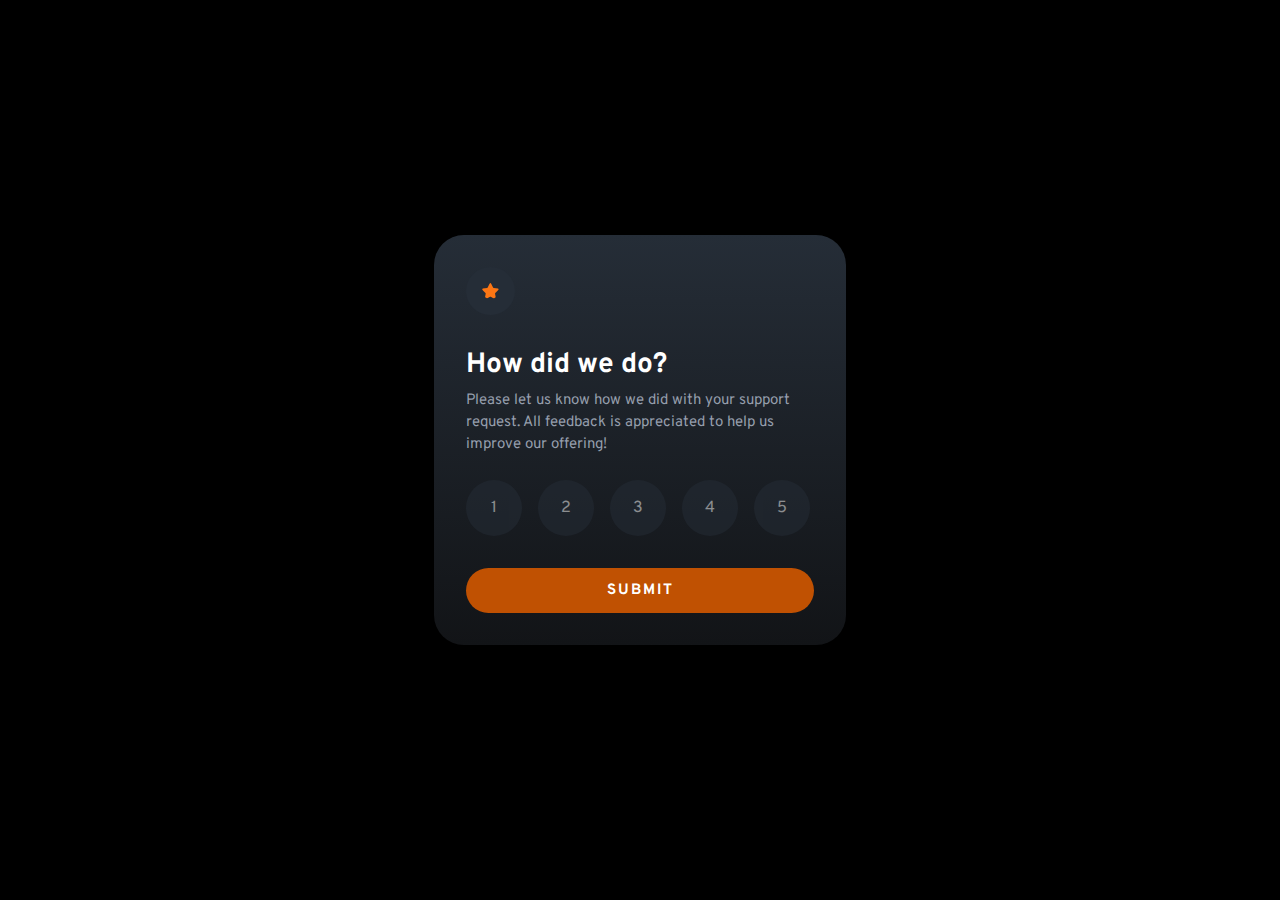
<file: index.html>
<!DOCTYPE html>
<html lang="en">
<head>
  <meta charset="UTF-8">
  <meta name="viewport" content="width=device-width, initial-scale=1.0"> <!-- displays site properly based on user's device -->

  <link rel="icon" type="image/png" sizes="32x32" href="./images/favicon-32x32.png">
  
  <title>Frontend Mentor | Interactive rating component</title>

  <link href="ratingcomponent.css" type="text/css" rel="stylesheet">

  <link rel="preconnect" href="https://fonts.googleapis.com">
  <link rel="preconnect" href="https://fonts.gstatic.com" crossorigin>
  <link href="https://fonts.googleapis.com/css2?family=Overpass:wght@400;700&display=swap" rel="stylesheet"> 

</head>

<!--
Frontend Mentor
Interactive Rating Component
C Lewis
clewisdev.com
October 2022
-->

<body>
<main>

  <!-- Rating state start -->

  <section class="rating-state" id="rating-state">

  <img src="images/icon-star.svg" alt="" class="star" id="star">
  
  <h1 class="title" id="title">How did we do?</h1>

  <p class="subtitle" id="subtitle">Please let us know how we did with your support request. All feedback is appreciated 
    to help us improve our offering!</p>

  <form>

      <div class="input-div" id="input-div">
      
      <label for="rating1" class="form-control" >
      <input type="radio" id="rating1" name="rating" value="1" />
      1
      </label>

      <label for="rating1" class="form-control">
      <input type="radio" id="rating2" name="rating" value="2" />
      2
      </label>

      <label for="rating1" class="form-control">
      <input type="radio" id="rating3" name="rating" value="3" />
      3
      </label>

      <label for="rating1" class="form-control">
      <input type="radio" id="rating4" name="rating" value="4" />
      4
      </label>

      <label for="rating1" class="form-control">
      <input type="radio" id="rating5" name="rating" value="5" />
      5
      </label>
        
      
      </div> <!--close div for inputs-->  

      <button class="submit-btn" id="submit-btn" type="button">
        Submit</button>
       

</form>
</section>


  <!-- Thank you state start -->
  
 <section class="thank-state" id="thank-state">

  <img src="images/illustration-thank-you.svg" 
  class="thanks-img" id="thanks-img" alt="">

  <div class="rating-selection">
    <p class="selection-msg" id="selection-msg">You selected 
      <span class="user-rating" id="user-rating"></span> out of 5</p>
    </div> <!--closing div for rating-selection -->  

  <<h2 class="title-thanks" id="title-thanks">Thank you!</h2>

  <p class="subtitle-appreciation" id="subtitle-appreciation">We appreciate you 
  taking the time to give a rating. If you ever need more support, 
  don't hesitate to get in touch!</p>

  </section>  --> 

  <!-- Thank you state end -->

</main>

<script src="ratingcomponent.js"></script>

</body>
</html>
</file>
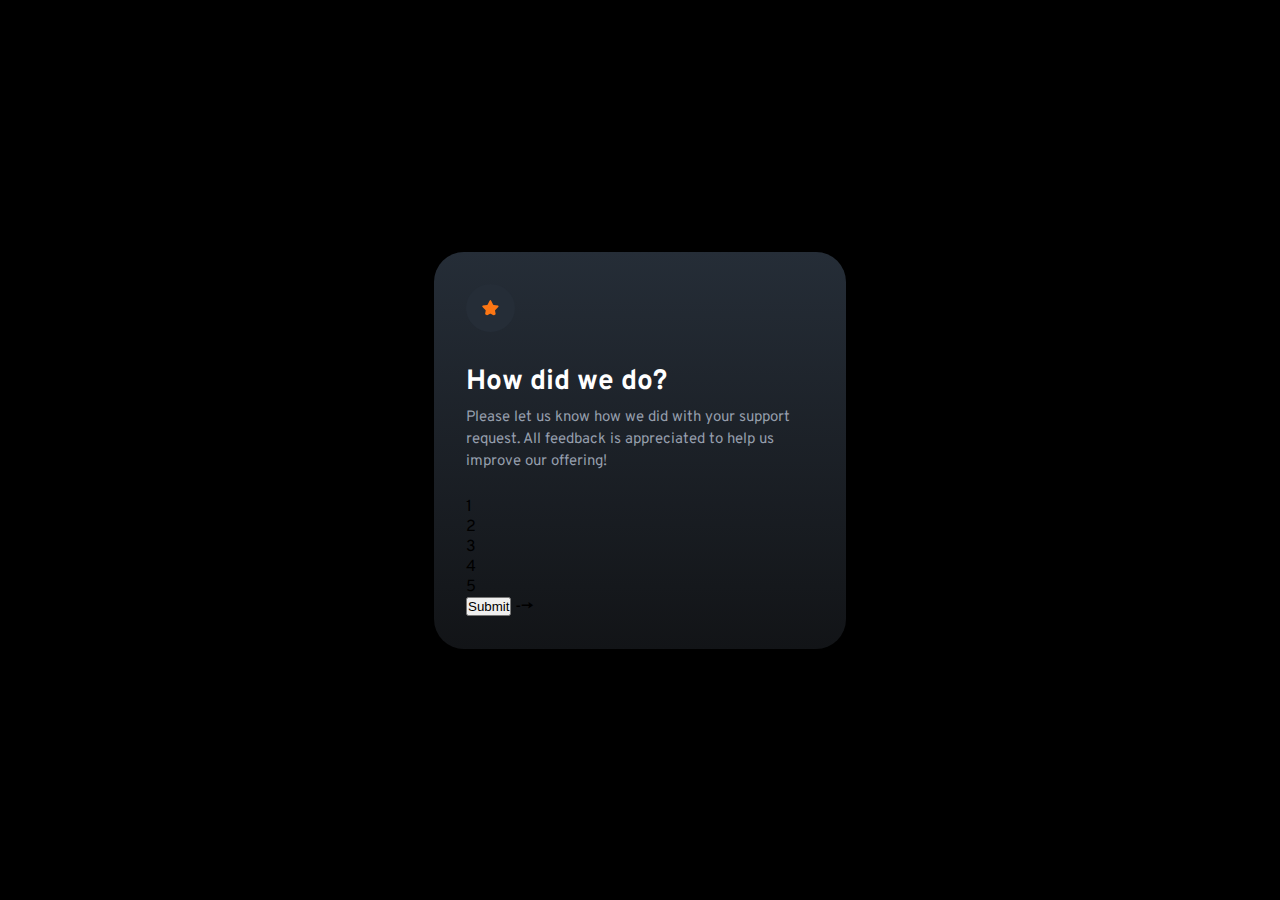
<file: spaghetti.html>
<!DOCTYPE html>
<html lang="en">
<head>
  <meta charset="UTF-8">
  <meta name="viewport" content="width=device-width, initial-scale=1.0"> <!-- displays site properly based on user's device -->

  <link rel="icon" type="image/png" sizes="32x32" href="./images/favicon-32x32.png">
  
  <title>Frontend Mentor | Interactive rating component</title>

  <link href="ratingcomponent.css" type="text/css" rel="stylesheet">

  <link rel="preconnect" href="https://fonts.googleapis.com">
  <link rel="preconnect" href="https://fonts.gstatic.com" crossorigin>
  <link href="https://fonts.googleapis.com/css2?family=Overpass:wght@400;700&display=swap" rel="stylesheet"> 

</head>

<!--
Frontend Mentor
Interactive Rating Component
C Lewis
clewisdev.com
October 2022
-->

<body>
<main>    

  <section class="rating-state" id="rating-state">

  <img src="images/icon-star.svg" alt="" class="star" id="star">

  <h1 class="title" id="title">How did we do?</h1>

  <p class="subtitle" id="subtitle">Please let us know how we did with your support request. All feedback is appreciated 
  to help us improve our offering!</p>

  <div class="ratings" id="ratings">
  <div class="number" id="1">1</div>
  <div class="number" id="2">2</div>
  <div class="number" id="3">3</div>
  <div class="number" id="4">4</div>
  <div class="number" id="5">5</div>
  </div> <!--ratings closing div-->

  <button class="rating-button" id="rating-button" type="button">
    Submit</button> -->

  </section>

  <!-- Rating state end -->

  </main>
  </body>
  </html>
</file>
<file: ratingcomponent.css>
/*
Frontend Mentor
Interactive Rating Component
C Lewis
clewisdev.com
October 2022
*/

/*! Box model
/*! https://www.youtube.com/watch?v=uEfH6qnFF6Y
/*! https://www.youtube.com/watch?v=TkdBtmwWyZo */

/****** VARIABLES ******/

:root {
    --primary-orange: #C05102; 
    --neutral-white: #ffffff;
    --neutral-light-grey: #959eac;
    --neutral-medium-grey: #7c8798;
    --neutral-dark-blue: #252d37;
    --neutral-very-dark-blue: #121417;

    --br: 1.875rem;
    
    --ff: 'Overpass', sans-serif;

    /*? FONT SIZES */
    /*? 14px - 15px */
    /*? 24px - 28px */
    
    --fs-s-mobile: 14px;
    --fs-m-mobile: 24px;
    --fs-s-desktop: 15px;
    --fs-m-desktop: 28px;
}

/****** MOBILE FIRST DESIGN ******/

/****** GLOBAL STYLING ******/

* {
    margin: 0;
    padding: 0;
    box-sizing: border-box;
}

body {
    font-family: var(--ff);
    background-color: black;
    /*! Grace's code and suggestions */
    min-height: 100vh;
    display: grid;
    place-content: center;
}

/* styling for both rating and thank you state main card */
section {
    background: linear-gradient(#252d37, #121417);
    border-radius: var(--br);
    /*! Grace's code and suggestions */
    /* width: 327px;
    height: 360px;
    margin: 0 auto;
    margin-top: 9.625rem; */
    max-width: 25.75rem;
    margin: 1rem; /*// stop component hitting screen edges*/
    padding: 2rem;
}


/* @media screen and (min-width: 800px) {
    section {
        width: 412px;
        height: 416px;
    }
} */


/****** STAR IMG ******/

.star {
    border: solid 1rem var(--neutral-dark-blue);
    background-color: var(--neutral-dark-blue);
    border-radius: 50%;
   /*! Grace's code and suggestions */
    /* position: relative;
    top: 1.5rem;
    left: 1.5rem;
    margin-bottom: 1.875rem; */
    display: block;
    margin-bottom: 2rem;
}

/* @media screen and (min-width: 800px) {
    .star {
        top: 2rem;
        left: 2rem;
    }
} */

/****** TITLE AND SUBTITLE STYLING ******/

/* h1 */
.title  { 
    font-size: var(--fs-m-mobile);
    color: var(--neutral-white);
    /*! Grace */
    /* padding-left: 1.5rem; */
    margin-bottom: .4375rem;
}

/* p */
.subtitle {
    font-size: var(--fs-s-mobile);
    line-height: 1.375rem;
    color: var(--neutral-light-grey);
    /*! Grace's code and suggestions */
    /* padding-top: .4375rem; 
    padding-left: 1.5rem;
    padding-right: 1.5rem;
    margin-bottom: 1.5rem; */
    margin-bottom: 1.5rem;
}

@media screen and (min-width: 800px) {
    .title {
        font-size: var(--fs-m-desktop);
        /* padding-top: 1.875rem;
        padding-left: 2rem; */
    }
    
    .subtitle {
       font-size: var(--fs-s-desktop);
       /* padding-left: 2rem;
       padding-right: 2rem; */
    }
}

/****** RADIO BUTTON STYLING *******/

/*TODO CONTAINER */
/*! if I don't inset these flexbox selectors, then the labels and radio buttons display vertically */
   .input-div {
    /* display: flex;
    flex-direction: row;
    gap: 1rem; */
    margin-bottom: 2rem;
    display: grid;
    grid-template-columns: repeat(5, min-content);
    gap: 1rem;

    /* position: relative; */
  } 
    
/*TODO CUSTOM UNCHECKED RADIO STYLES*/
input[type="radio"] {
    appearance: none;
    /* display: grid;
    place-content: center; */
    
 } 

  /*TODO LABEL */ 
/*! the following code is from moderncss.dev tutorial https://moderncss.dev/pure-css-custom-styled-radio-buttons/ */
label {
    font-size: 1rem;
    color: var(--neutral-white);
    opacity: .5;
    /*! from tutorial  */
    /*??? I HAVE FUNCTIONING RADIO BUTTONS, BUT I DON'T KNOW HOW TO CENTER THE LABEL WITHIN THE RADIO CIRCLE. *?
    /*? from tutorial: Our label is also the layout container for our design, and we're going to set it up to use CSS grid layout to take advantage of gap.*/ 
    /* display: grid; */
    /* grid-template-columns: 1em auto;  */
    /* /* gap: 3em;  */
  
    background-color: var(--neutral-dark-blue);
    margin: 0;
    font: inherit;
    width: 3.5em;
    height: 3.5em;
    border-radius: 50%;
        /*! from tutorial */
        display: grid; 
        place-content: center; /*! ALIGNS :BEFORE TO HORIZONTAL AND VERTICAL CENTER OF CUSTOM CONTROL*/
      
    }
 

    /*! GRACE'S CODE */
    /* clip: rect(1px, 1px, 1px, 1px); /*!DEPRECATED*/
    /*clip-path: inset(50%);
    height: 1px;
    width: 1px;
    margin: -1px;
    overflow: hidden;
    padding: 0;
    position: absolute; */
  

/* TODO INPUT HOVER STATE*/
 input[type="radio"] + label:hover {
    background-color: var(--primary-orange);
    opacity: .8;
    cursor: pointer;
} /*! Why does label #1 stay orange?*/

/*TODO RADIO STYLE CHECKED STATE*/
/*TODO ::BEFORE REPRESENTS THE :CHECKED STATE*/

input[type="radio"]::before {
    content: "";
    width: 3.5em;
    height: 3.5em;
    border-radius: 50%;
    transform: scale(0); /*! HIDES*/
    transition: 120ms transform ease-in-out;
    box-shadow: inset 3.5em 3.5em var(--neutral-light-grey);
   

}
  
  input[type="radio"]::before {
    transform: scale(1); /*! SHOWS*/
  }




/*TODO FOCUS STATE?*/




/****** BUTTON STYLING ******/
  
.submit-btn {
    font-family: var(--ff);
    font-size: var(--fs-s-mobile);
    font-weight: 700;
    text-transform: uppercase;
    letter-spacing: 2px;
    line-height: 1.1875rem;
    color: var(--neutral-white);
    background-color: var(--primary-orange);
    border: none;
    cursor: pointer;
    padding: .8rem;
    border-radius: 2rem;
    /* margin-bottom: 2rem; */
    /*! Grace's code and suggestions */
    width: 100%;
    
}

.submit-btn:hover {
    background-color: var(--neutral-white);
    color: var(--primary-orange);
}

@media screen and (min-width: 800px) {
    .submit-btn {
        font-size: var(--fs-s-desktop);
    }
}

/* ***** THANK YOU STATE ******/

/*! JAVASCRIPT ******/
.rating-state {
    display: block;
}

.thank-state {
    display: none;
}
/*! JS END ***** */

/****** THANK YOU IMG ******/

.thanks-img {
    display: block;
    margin: 0 auto;
    padding-top: 2.125rem;
    padding-bottom: 1.5rem;
}

/****** RATING SELECTION TEXT ******/

/* p */
.selection-msg {
    text-align: center;
    font-size: var(--fs-s-mobile);
    color: var(--primary-orange);
    background-color: var(--neutral-dark-blue);
    width: 10.5rem;
    padding: .5rem;
    border-radius: 2rem;
    margin: 0 auto;
}

/* span */
..user-rating {
    font-size: var(--fs-s-mobile);
    color: var(--primary-orange);
}

/* h2 */
.title-thanks {
    font-size: var(--fs-m-mobile);
    text-align: center;
    color: var(--neutral-white);
    padding-top: 1.5rem; 
}

/* p */
.subtitle-appreciation {
    font-size: var(--fs-s-mobile);
    line-height: 1.375rem;
    text-align: center;
    color: var(--neutral-light-grey);
    padding: .625rem 1.5rem .8125rem 2rem;

}

@media screen and (min-width: 800px) {
    
    .thanks-img {
        padding-top: 2.8125rem;
        padding-bottom: 2rem;
    }
    
    .selection-msg, .user-rating {
        font-size: var(--fs-s-desktop);
    }

    .selection-msg {
        width: 12.0625rem;
    }

    .title-thanks {
        font-size: var(--fs-m-desktop);
        padding-top: 2rem;
    }

    .subtitle-appreciation {
        font-size: var(--fs-s-desktop);
        line-height: 1.5rem;
        padding: .4375rem 2.1rem 2.8125rem 2.1rem;
    }
}

/*
# Front-end Style Guide

## Layout

The designs were created to the following widths:

- Mobile: 375px
- Desktop: 1440px

## Colors

### Primary

- Orange: hsl(25, 97%, 53%)

### Neutral

- White: hsl(0, 0%, 100%)
- Light Grey: hsl(217, 12%, 63%)
- Medium Grey: hsl(216, 12%, 54%)
- Dark Blue: hsl(213, 19%, 18%)
- Very Dark Blue: hsl(216, 12%, 8%)

## Typography

### Body Copy

- Font size (paragraph): 15px

### Font

- Family: [Overpass](https://fonts.google.com/specimen/Overpass)
- Weights: 400, 700
*/
</file>
